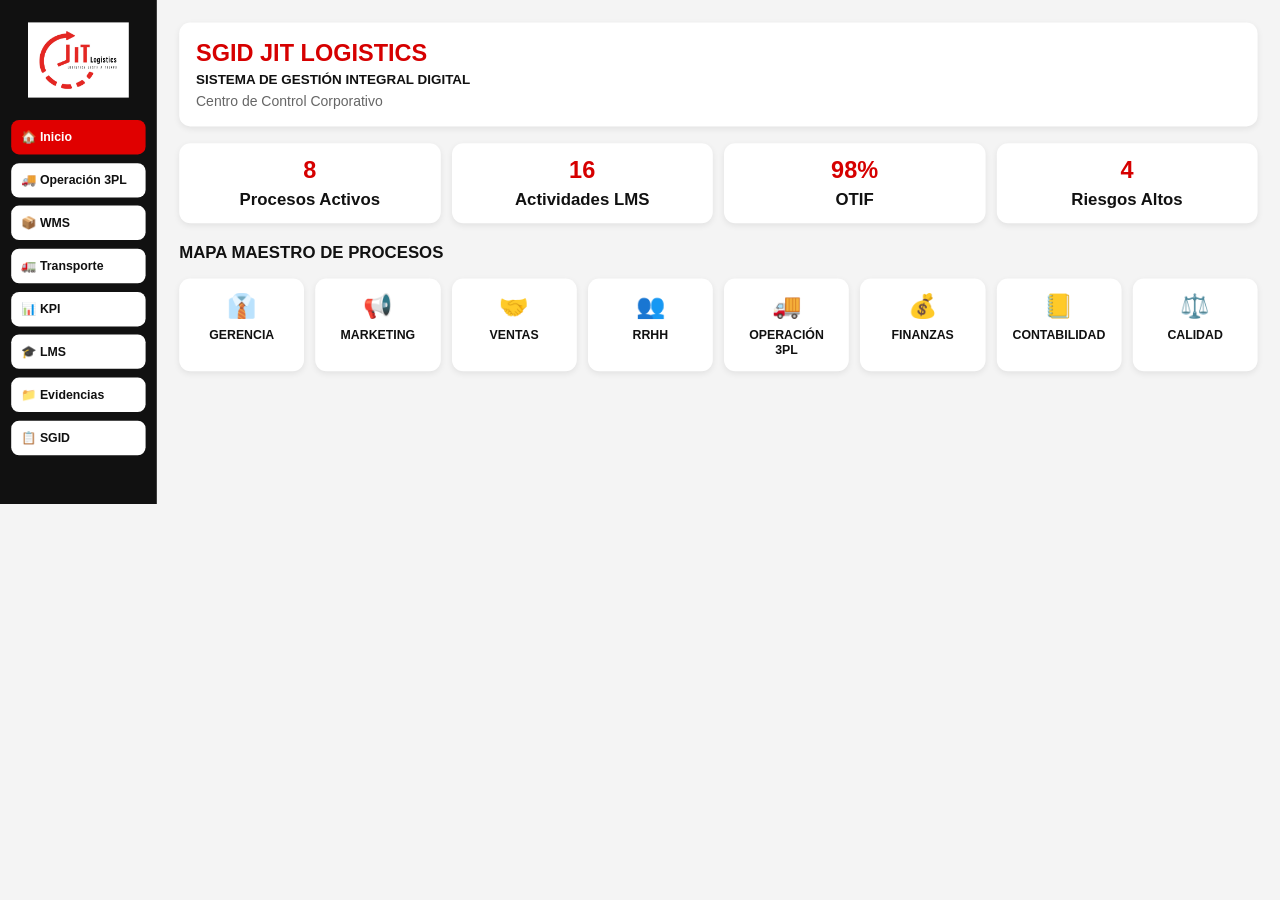
<file: JIT-Operations-SGID-LMS_v0.9.0/index.html>
<!DOCTYPE html>
<html lang="es">
<head>

<meta charset="UTF-8">
<meta name="viewport" content="width=device-width, initial-scale=1.0">

<title>JIT OPERATIONS LMS</title>

<link rel="stylesheet" href="style.css">

</head>

<body>

<!-- SIDEBAR -->

<div class="sidebar">

    <div class="logo">

    <img
    src="img/logo-jit.png"
    alt="JIT Logistics">

    </div>

    <div class="menu">

        <button class="menu-btn active">
            🏠 Inicio
        </button>

        <button class="menu-btn">
            🚚 Operación 3PL
        </button>

        <button class="menu-btn">
            📦 WMS
        </button>

        <button class="menu-btn">
            🚛 Transporte
        </button>

        <button class="menu-btn">
            📊 KPI
        </button>

        <button class="menu-btn">
            🎓 LMS
        </button>

        <button class="menu-btn">
            📁 Evidencias
        </button>

        <button
        class="menu-btn"
        id="btn-sgid">

        📋 SGID

        </button>

    </div>

</div>

<!-- MAIN -->

<div class="main">

    <div id="sgid-view"
         style="display:none;">
    </div>

    <div id="process-canvas"
         style="display:none;">
    </div>

    <div id="lms-view"
     style="display:none;">

    <!-- HEADER -->

    <div class="header">

        <div>
            <h1>
                JIT OPERATIONS LMS
            </h1>

            <p>
                Operación Logística Integral 3PL
            </p>
        </div>

        <div class="status">
            🔴 ONLINE
        </div>

    </div>


    <!-- DASHBOARD -->
     <!-- ACTIVITIES GRID -->
      <!-- MOBILE SELECT -->

<div class="mobile-selector">

<select
id="activity-select"
onchange="mobileActivitySelect()">

</select>

</div>

<div class="activities-grid"
id="activities-grid">

</div>

    <div class="dashboard">

        <div class="card">

            <div class="card-number">
                16
            </div>

            <div class="card-title">
                Actividades
            </div>

        </div>

        <div class="card">

            <div class="card-number">
                98%
            </div>

            <div class="card-title">
                OTIF
            </div>

        </div>

        <div class="card">

            <div class="card-number">
                24/7
            </div>

            <div class="card-title">
                Monitoreo
            </div>

        </div>

        <div class="card">

            <div class="card-number">
                WMS
            </div>

            <div class="card-title">
                Integración
            </div>

        </div>

    </div>

    <!-- ACTIVIDAD -->

    <!-- PROGRESS -->

<div class="progress-container">

    <div class="progress-info">

        <span>
            Progreso Capacitación
        </span>

        <span id="progress-text">
            0%
        </span>

    </div>

    <div class="progress-bar">

        <div
        class="progress-fill"
        id="progress-fill">

        </div>

    </div>

</div>

<div id="lms-op3pl-view"
     style="display:none;">

    <div class="activity-container">

        <!-- LEFT -->

        <div class="activity-left">

    <div class="activity-number">

        <span id="activity-number">

            01

        </span>

    </div>

    <div class="activity-title">

        <span id="activity-name">

            Recepción de Programación desde Producción

        </span>

    </div>

    <div class="info-mini">

        <h3>

            DESCRIPCIÓN

        </h3>

        <p id="activity-description"></p>

    </div>

    <div class="info-mini">

        <h3>

            RESPONSABLE

        </h3>

        <p id="activity-responsible"></p>

    </div>

    <div class="info-mini">

        <h3>

            CONTROL

        </h3>

        <p id="activity-control"></p>

    </div>

    <button
    class="start-btn"
    onclick="startActivity()">

        ▶ Iniciar Capacitación

    </button>

    <div class="nav-buttons">

        <button
        onclick="previousActivity()">

            ◀ Anterior

        </button>

        <button
        onclick="nextActivity()">

            Siguiente ▶

        </button>

    </div>

</div>

        <!-- CENTER -->

<div class="activity-center">

    <div id="steps-container">

    </div>

</div>
        <!-- RIGHT -->

<div class="activity-right">

    <!-- MULTIMEDIA -->

    <div class="info-box">

        <div class="impact-box">

<h2 class="risk-main-title">

GESTIÓN DE RIESGO Y EVALUACIÓN

</h2>


<h3 class="risk-sub-title">
    NIVEL DE RIESGO
</h3>

<div id="risk-level"></div>


<h3>

IMPACTO OPERACIONAL

</h3>

<div id="risk-description"></div>


<h3>

RESPONSABILIDAD

</h3>

<div id="responsibility-box"></div>


<h3>

COMPETENCIAS REQUERIDAS

</h3>

<div
id="competencies"
class="competencies-grid">

</div>


<h3>

EVALUACIÓN

</h3>


<div class="evaluation-metrics">

    <div>

        <span>Preguntas</span>

        <strong
        id="eval-questions">

        </strong>

    </div>

    <div>

        <span>Aprobación</span>

        <strong
        id="eval-score">

        </strong>

    </div>

    <div>

        <span>Intentos</span>

        <strong
        id="eval-attempts">

        </strong>

    </div>

</div>


<h3>

ESTADO CERTIFICACIÓN

</h3>

<div id="evaluation-status">

🟡 PENDIENTE

</div>


<button
class="evaluation-btn">

📝 PRESENTAR EVALUACIÓN

</button>

    <div id="eval-questions"></div>

    <div id="eval-score"></div>

    <div id="eval-attempts"></div>

    
    </button>

</div>

</div>

</div>    

</div>

</div> <!-- lms-op3pl-view -->

<script src="core/process-template.js"></script>

<script src="processes/operacion-3pl.js"></script>

<script src="core/process-map.js"></script>

<script src="core/process-registry.js"></script>

<script src="core/sgid.js"></script>

<script src="core/process-canvas.js"></script>

<script src="activities.js"></script>

<script src="dashboard.js"></script>

<script src="script.js"></script>

</body>
</html>
</file>
<file: JIT-Operations-SGID-LMS_v0.9.0/style.css>
/* RESET */

*{
    margin:0;
    padding:0;
    box-sizing:border-box;
}

/* BODY */

body{
    font-family:Arial, Helvetica, sans-serif;
    background:#f4f4f4;
    color:#111;
    display:flex;
    min-height:100vh;
}

/* SIDEBAR */

.sidebar{
    width:280px;
    background:#111;
    color:white;
    padding:30px 20px;
    position:fixed;
    height:100%;
    overflow:auto;
}

.logo{

    text-align:center;

    margin-bottom:30px;

    padding:10px;

}

.logo img{

    width:180px;

    height:auto;

    display:block;

    margin:auto;

}

.menu{
    display:flex;
    flex-direction:column;
    gap:15px;
}

.menu-btn{
    background:white;
    color:#111;
    border:none;
    padding:18px;
    border-radius:14px;
    font-size:22px;
    cursor:pointer;
    transition:0.3s;
    text-align:left;
    font-weight:bold;
}

.menu-btn:hover{
    background:#e00000;
    color:white;
}

.active{
    background:#e00000;
    color:white;
}

/* MAIN */

.main{
    margin-left:280px;
    width:100%;
    padding:40px;
}

/* HEADER */

.header{
    display:flex;
    justify-content:space-between;
    align-items:center;
    margin-bottom:40px;
    flex-wrap:wrap;
}

.header h1{
    font-size:54px;
    color:#e00000;
    margin-bottom:10px;
}

.header p{
    font-size:26px;
}

.status{
    background:#e00000;
    color:white;
    padding:14px 25px;
    border-radius:14px;
    font-size:22px;
    font-weight:bold;
}

/* DASHBOARD */

.dashboard{
    display:grid;
    grid-template-columns:repeat(auto-fit,minmax(220px,1fr));
    gap:25px;
    margin-bottom:40px;
}

.card{
    background:white;
    padding:35px;
    border-radius:20px;
    box-shadow:0 4px 10px rgba(0,0,0,0.1);
    text-align:center;
}

.card-number{
    font-size:50px;
    font-weight:bold;
    color:#e00000;
    margin-bottom:10px;
}

.card-title{
    font-size:28px;
    font-weight:bold;
}

/* ACTIVITY */

.activity-container{
    display:grid;
    grid-template-columns:1fr 2fr 1fr;
    gap:25px;
}

/* LEFT */

.activity-left{
    background:white;
    padding:30px;
    border-radius:20px;
    box-shadow:0 4px 10px rgba(0,0,0,0.1);
    text-align:center;
}

.activity-number{
    font-size:90px;
    font-weight:bold;
    color:#e00000;
    margin-bottom:20px;
}

#activity-name{
    font-size:34px;
    font-weight:700;
    text-align:center;
    color:#111;
    line-height:1.2;
    margin:15px 0 20px 0;
}

/* BUTTON */

.voice-btn{
    background:#e00000;
    color:white;
    border:none;
    padding:20px;
    width:100%;
    border-radius:14px;
    font-size:24px;
    cursor:pointer;
    font-weight:bold;
    transition:0.3s;
}

.voice-btn:hover{
    background:#111;
}

/* CENTER */

.activity-center{
    background:white;
    padding:30px;
    border-radius:20px;
    box-shadow:0 4px 10px rgba(0,0,0,0.1);
}

.step{
    background:#f4f4f4;
    padding:22px;
    border-radius:14px;
    margin-bottom:20px;
    font-size:28px;
    transition:0.3s;
    border-left:8px solid transparent;
}

.active-step{
    background:#ffe5e5;
    border-left:8px solid #e00000;
    transform:scale(1.02);
}

/* RIGHT */

.activity-right{
    display:flex;
    flex-direction:column;
    gap:25px;
}

.info-box{
    background:white;
    padding:30px;
    border-radius:20px;
    box-shadow:0 4px 10px rgba(0,0,0,0.1);
}

.info-box h3{
    color:#e00000;
    font-size:32px;
    margin-bottom:20px;
}

.info-box p{
    font-size:26px;
    line-height:1.5;
}

/* RESPONSIVE */

@media(max-width:1200px){

.activity-container{
    grid-template-columns:1fr;
}

}

@media(max-width:768px){

.sidebar{
    position:relative;
    width:100%;
    height:auto;
}

.main{
    margin-left:280px;
    width:100%;
    padding:25px;
    zoom:65%;
}

.header h1{
    font-size:40px;
}

.menu-btn{
    font-size:22px;
}

.step{
    font-size:22px;
}

.info-box p{
    font-size:22px;
}

}
/* MEDIA BUTTONS */

.media-buttons{
    display:flex;
    flex-direction:column;
    gap:15px;
}

.media-btn{
    background:#e00000;
    color:white;
    border:none;
    padding:18px;
    border-radius:14px;
    font-size:22px;
    cursor:pointer;
    font-weight:bold;
    transition:0.3s;
}

.media-btn:hover{
    background:#111;
}
/* INFO MINI */

.info-mini{
    background:#f4f4f4;
    padding:20px;
    border-radius:14px;
    margin-bottom:20px;
    text-align:left;
}

.info-mini h3{
    color:#e00000;
    margin-bottom:10px;
    font-size:22px;
}

.info-mini p{
    font-size:22px;
    line-height:1.4;
}
/* NAV BUTTONS */

.nav-buttons{
    display:flex;
    gap:15px;
    margin-top:20px;
}

.nav-btn{
    flex:1;
    background:#111;
    color:white;
    border:none;
    padding:18px;
    border-radius:14px;
    font-size:30px;
    cursor:pointer;
    font-weight:bold;
}

.nav-btn:hover{
    background:#e00000;
}
/* ACTIVITIES GRID */

.activities-grid{
    display:grid;
    grid-template-columns:
    repeat(auto-fit,minmax(180px,1fr));
    gap:20px;
    margin-bottom:40px;
}

.activity-card{
    background:white;
    border-radius:18px;
    padding:25px;
    cursor:pointer;
    transition:0.3s;
    box-shadow:0 4px 10px rgba(0,0,0,0.1);
    border:3px solid transparent;
}

.activity-card:hover{
    transform:translateY(-5px);
    border-color:#e00000;
}

.activity-card.active-card{
    border-color:#e00000;
    background:#ffe5e5;
}

.activity-card-number{
    font-size:30px;
    font-weight:bold;
    color:#e00000;
    margin-bottom:10px;
}

.activity-card-name{
    font-size:20px;
    font-weight:bold;
    line-height:1.4;
}
/* PROGRESS */

.progress-container{
    background:white;
    padding:20px;
    border-radius:20px;
    margin-bottom:30px;
    box-shadow:0 4px 10px rgba(0,0,0,0.1);
}

.progress-info{
    display:flex;
    justify-content:space-between;
    margin-bottom:15px;
    font-size:22px;
    font-weight:bold;
}

.progress-bar{
    width:100%;
    height:22px;
    background:#ddd;
    border-radius:20px;
    overflow:hidden;
}

.progress-fill{
    width:0%;
    height:100%;
    background:#e00000;
    transition:0.5s;
}
/* MOBILE SELECTOR */

.mobile-selector{
    display:none;
    margin-bottom:25px;
}

.mobile-selector select{
    width:100%;
    padding:18px;
    border-radius:14px;
    border:none;
    font-size:22px;
    font-weight:bold;
    background:white;
    box-shadow:0 4px 10px rgba(0,0,0,0.1);
}

/* RESPONSIVE */

@media(max-width:900px){

    .activities-grid{
        display:none;
    }

    .mobile-selector{
        display:block;
    }

    .main{
        flex-direction:column;
    }

    .sidebar{
        width:100%;
        height:auto;
    }

    .content{
        width:100%;
        padding:20px;
    }

    .activity-container{
        grid-template-columns:1fr;
    }

    .activity-left{
        order:1;
    }

    .activity-center{
        order:2;
    }

    .activity-right{
        order:3;
    }

}
/* EVIDENCE */

.evidence-buttons{
    display:flex;
    flex-direction:column;
    gap:15px;
    margin-top:20px;
}

.evidence-btn{
    background:#111;
    color:white;
    border:none;
    padding:18px;
    border-radius:14px;
    font-size:22px;
    cursor:pointer;
    font-weight:bold;
    transition:0.3s;
}

.evidence-btn:hover{
    background:#e00000;
}

.step-item{

    background:#f4f4f4;
    padding:22px;
    margin-bottom:18px;
    border-radius:14px;
    font-size:22px;
    font-weight:700;
    transition:all 0.3s ease;
    border-left:0px solid transparent;

}

.step-item:hover{

    background:#ffe5e5;
    transform:scale(1.01);
    cursor:pointer;

}

.step-active{

    background:#ffe5e5 !important;

    color:#e60000 !important;

    font-weight:700;

    border-left:8px solid #e60000;

    transform:scale(1.02);

    box-shadow:0 0 15px rgba(230,0,0,.25);

    transition:all .4s ease;

}

#steps-container{

    padding:20px;

}
.start-btn{

    width:100%;
    background:#e60000;
    color:white;
    border:none;
    padding:18px;
    border-radius:12px;
    font-size:20px;
    font-weight:bold;
    cursor:pointer;
    margin-top:20px;

}

.start-btn:hover{

    background:#b80000;

}

.nav-buttons{

    display:flex;
    gap:10px;
    margin-top:15px;

}

.nav-buttons button{

    flex:1;
    background:#000;
    color:white;
    border:none;
    padding:14px;
    border-radius:10px;
    font-size:22px;
    font-weight:bold;
    cursor:pointer;

}

.nav-buttons button:hover{

    background:#222;

}
.step-item{

    transition:0.3s;

}

.step-item{

    background:#f4f4f4;
    padding:22px;
    margin-bottom:18px;
    border-radius:14px;
    font-size:22px;
    font-weight:700;
    transition:0.3s;
    border-left:0px solid red;

}

.step-item:hover{

    background:#ffe5e5;
    transform:scale(1.01);
    cursor:pointer;

}

.step-active{

    background:#ffe5e5 !important;
    border-left:10px solid red !important;

}

div.step-item.step-active{

    background:#ffe5e5 !important;
    border-left:10px solid red !important;
    transform:scale(1.02) !important;

}
.step-actions{
    display:flex;
    gap:10px;
    margin-top:12px;
    flex-wrap:wrap;
}

.step-consequence{
    background:#e60000;
    color:#fff;
    padding:8px 12px;
    border-radius:8px;
    font-size:20px;
    font-weight:600;
    flex:1;
}

.step-lms-link{
    background:#000;
    color:#fff;
    padding:8px 12px;
    border-radius:8px;
    text-decoration:none;
    font-size:22px;
    font-weight:600;
}

.step-lms-link:hover{
    background:#e60000;
}
.consequence-title{

    font-size:22px;

    font-weight:700;

    color:#ffffff;

    margin-bottom:4px;

}

.consequence-text{

    font-size:22px;

    font-weight:600;

    line-height:1.4;

}
#risk-level{

    font-size:24px;
    font-weight:700;
    margin-bottom:10px;

}

.risk-alto{

    color:#e60000;

}

.risk-medio{

    color:#ff9900;

}

.risk-bajo{

    color:#00aa00;

}

.risk-critico{

    color:#000;
    background:#ff0000;
    padding:6px;
    border-radius:8px;

}
.risk-level{
    padding:12px;
    border-radius:10px;
    font-size:22px;
    font-weight:700;
    text-align:center;
    margin-bottom:15px;
}

.risk-high{
    background:#dc3545 !important;
    color:white !important;
    border-radius:8px;
    padding:10px;
    font-weight:bold;
}

.risk-medium{
    background:#ff9900;
    color:white;
}

.risk-low{
    background:#00aa00;
    color:white;
}

.risk-critical{
    background:#000;
    color:#fff;
    border:2px solid red;
}
.risk-level{

    padding:15px;

    border-radius:10px;

    font-size:22px;

    font-weight:700;

    text-align:center;

    margin-bottom:20px;

}

.risk-high{

    background:#e60000;

    color:#fff;

}

.risk-medium{

    background:#ff9800;

    color:#fff;

}

.risk-low{

    background:#28a745;

    color:#fff;

}

.risk-critical{

    background:#000;

    color:#fff;

    border:2px solid #ff0000;

}
.impact-item{

    margin-bottom:10px;

    font-size:22px;

    line-height:1.4;

}
.competency-item{

    margin-bottom:8px;

    font-size:22px;

}
#evaluation-status{

    margin-top:15px;

    padding:10px;

    border-radius:8px;

    background:#fff3cd;

    color:#856404;

    font-weight:700;

    text-align:center;

}
.evaluation-btn{

    width:100%;

    height:50px;

    border:none;

    border-radius:10px;

    background:#e60000;

    color:white;

    font-weight:700;

    cursor:pointer;

    margin-top:15px;

    transition:.3s;

}

.evaluation-btn:hover{

    background:#c00000;

}
.competencies-grid{

    display:flex;
    flex-direction:column;
    gap:10px;

}

.competency-item{

    background:#f5f5f5;
    padding:12px;
    border-radius:8px;

    font-size:22px;
    font-weight:600;

}

.competency-item{

    background:#f5f5f5;

    padding:0px;

    border-radius:8px;

    font-size:22px;

    font-weight:600;

}
.evaluation-metrics{

    display:flex;

    justify-content:space-between;

    margin:15px 0;

}

.evaluation-metrics div{

    text-align:center;

}

.evaluation-metrics span{

    display:block;

    font-size:22px;

    color:#666;

}

.evaluation-metrics strong{

    display:block;

    font-size:22px;

    color:#e60000;

}
#evaluation-status{

    margin-top:15px;

    padding:12px;

    border-radius:10px;

    text-align:center;

    font-weight:700;

    background:#fff3cd;

    color:#856404;

}
.evaluation-btn{

    width:100%;

    height:50px;

    border:none;

    border-radius:10px;

    background:#e60000;

    color:white;

    font-size:22px;

    font-weight:700;

    margin-top:15px;

    cursor:pointer;

}

.evaluation-btn:hover{

    background:#c00000;

}
.risk-main-title{

    margin-bottom: 30px;

    line-height: 1.1;

    border-bottom: 2px solid #e60000;

    padding-bottom: 10px;

}

.risk-sub-title{

    margin-top: 25px;

    margin-bottom: 15px;

}
/* RESPONSABILIDAD */

#responsibility-box{

    font-size: 20px;

    line-height: 1.6;

    font-weight: 500;

}

#responsibility-box strong{

    font-size: 24px;

    font-weight: 700;

    display: block;

    margin-bottom: 12px;

}
/* RESPONSABILIDAD LMS */

.responsible-name{

    font-size:22px;

    font-weight:700;

    color:#111;

    margin-bottom:15px;

}

.responsible-description{

    font-size:22px;

    line-height:1.6;

    color:#333;

}
/* TITULOS PANEL DERECHO */

.impact-box h3{

    margin-top: 35px;

    margin-bottom: 20px;

    line-height: 1.2;

}

/* RESPONSABLE */

.responsible-name{

    font-size: 28px;

    font-weight: 700;

    margin-bottom: 20px;

}

.responsible-description{

    font-size: 24px;

    line-height: 1.8;

    margin-bottom: 40px;

}
body{

    transform:scale(0.8);
    transform-origin:top left;
    width:125%;

}
body{
    zoom:0.7;
}
.process-canvas{

    padding:25px;

}

.process-header h1{

    font-size:42px;

    font-weight:700;

    color:#111;

}

.process-meta{

    font-size:22px;

    font-weight:550;

}

.canvas-section{

    background:white;

    padding:18px;

    border-radius:12px;

    margin-bottom:15px;

}

.canvas-section h2{

    color:#e60000;

    margin-bottom:10px;

}

.section-content{

    font-size:22px;

}
.process-tabs{

    display:flex;
    gap:10px;
    margin:20px 0;
    flex-wrap:wrap;

}

.tab-btn{

    font-size:18px;

    font-weight:600;

    padding:14px 20px;

    min-height:50px;

    border-radius:10px;

}

.tab-content{

    display:none;

}

.tab-content.active{

    display:block;

}
.process-canvas,
.process-canvas ul,
.process-canvas li,
.process-canvas p,
.process-canvas span,
.process-canvas div{

    color:#000 !important;

}.canvas-section{

    font-size:22px;

}

.canvas-section li{

    font-size:22px;

    line-height:1.6;

}

.section-content{

    font-size:22px;

    line-height:1.6;

}
.dashboard-header{

    background:white;
    border-radius:20px;
    padding:30px;
    margin-bottom:30px;
    box-shadow:0 4px 12px rgba(0,0,0,.08);

}

.dashboard-header h1{

    font-size:42px;
    font-weight:800;
    color:#d60000;
    margin-bottom:10px;

}

.dashboard-header h2{

    font-size:24px;
    color:#111;
    margin-bottom:8px;

}

.dashboard-header p{

    font-size:25px;
    color:#666;

}

.dashboard-kpis{

    display:grid;

    grid-template-columns:
    repeat(auto-fit,minmax(220px,1fr));

    gap:20px;

    margin-bottom:35px;

}

.kpi-card{

    background:white;

    border-radius:20px;

    padding:25px;

    text-align:center;

    box-shadow:0 4px 12px rgba(0,0,0,.08);

}

.kpi-value{

    font-size:42px;

    font-weight:800;

    color:#d60000;

}

.kpi-label{

    font-size:30px;

    font-weight:600;

    margin-top:10px;

}

.dashboard-title{

    font-size:30px;

    margin-bottom:25px;

    color:#111;

}.dashboard-process-grid{

    display:grid;

    grid-template-columns:
    repeat(auto-fit,minmax(220px,1fr));

    gap:20px;

    margin-top:30px;

}

.dashboard-process-card{

    background:white;

    border-radius:20px;

    padding:25px;

    text-align:center;

    cursor:pointer;

    transition:.3s;

    box-shadow:
    0 4px 12px rgba(0,0,0,.08);

}

.dashboard-process-card:hover{

    transform:translateY(-5px);

    box-shadow:
    0 8px 20px rgba(0,0,0,.15);

}

.card-icon{

    font-size:42px;

    margin-bottom:15px;

}

.card-title{

    font-size:22px;

    font-weight:700;

    color:#111;

}
.risk-low{
background:#28a745;
color:white;
}

.risk-medium{
background:#ffc107;
color:black;
}

.risk-high{
background:#dc3545;
color:white;
}

.risk-critical{
background:#000000;
color:white;
}
.risk-high{
    background:#dc3545 !important;
    color:white !important;
    border-radius:8px;
    padding:10px;
    font-weight:bold;
}
.risk-badge{
    width:100%;
    text-align:center;
    padding:12px;
    border-radius:8px;
    font-weight:700;
}

.risk-low{
    background:#28a745 !important;
    color:white !important;
}

.risk-medium{
    background:#ffc107 !important;
    color:#111 !important;
}

.risk-high{
    background:#dc3545 !important;
    color:white !important;
}

.risk-critical{
    background:#000000 !important;
    color:white !important;
}
</file>
